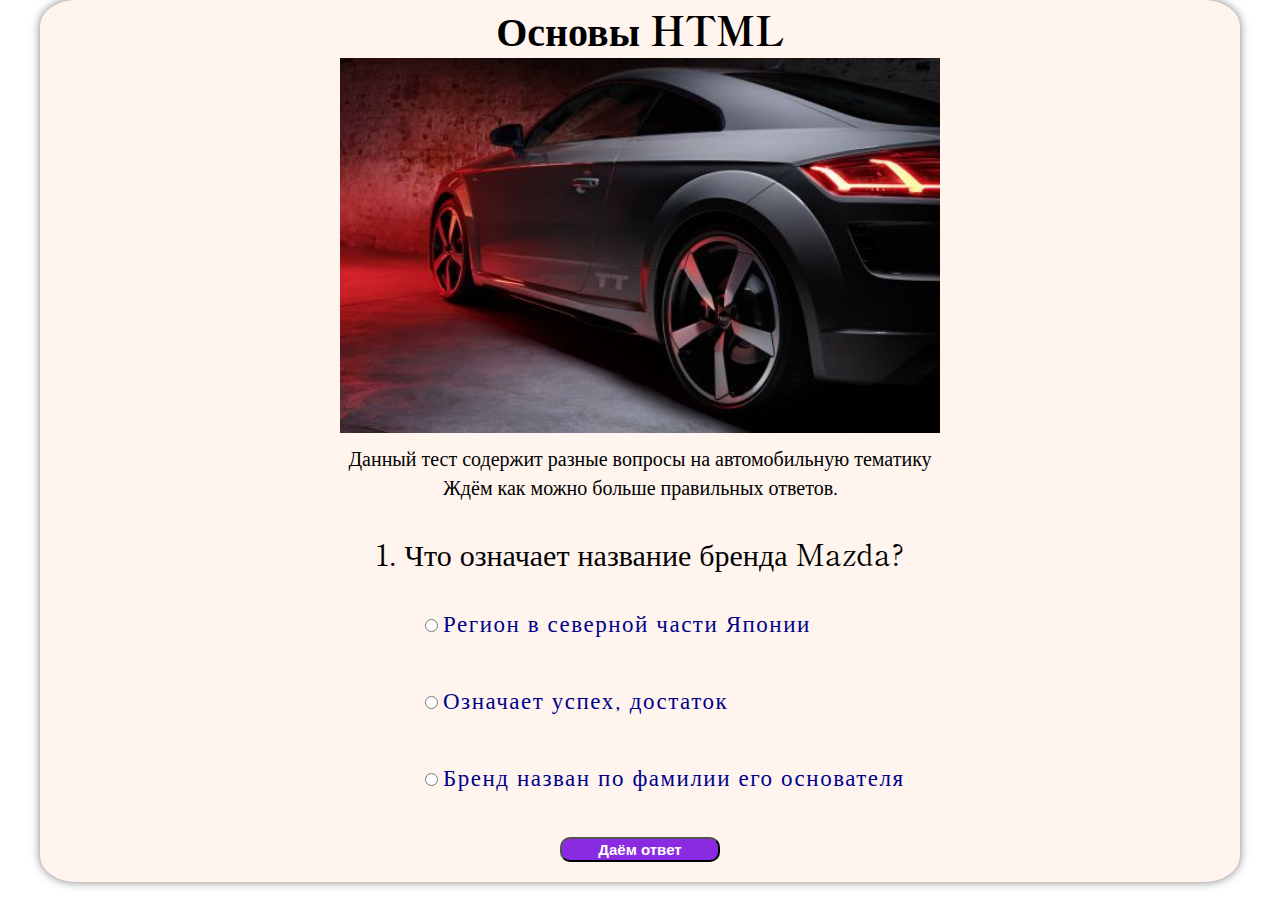
<file: arrays/index.html>
<!DOCTYPE html>
<html lang="en">
  <head>
    <meta charset="UTF-8" />
    <meta
      name="viewport"
      content="width=device-width, user-scalable=no, initial-scale=1.0, maximum-scale=1.0, minimum-scale=1.0"
    />
    <meta http-equiv="X-UA-Compatible" content="ie=edge" />
    <title>Document</title>
    <link rel="preconnect" href="https://fonts.gstatic.com" />
    <link
      href="https://fonts.googleapis.com/css2?family=Shippori+Mincho:wght@800&display=swap"
      rel="stylesheet"
    />
    <link rel="stylesheet" href="style.css" />
  </head>
  <body>
    <div class="container">
      <h2>Основы HTML</h2>
      <div class="top_img" id="im">
        <img id="img" src="img/mem.jpg" />
      </div>
      <p class="description" id="desc">
        Данный тест содержит разные вопросы на автомобильную тематику<br />
        Ждём как можно больше правильных ответов.
      </p>
      <p class="quetion" id="question"></p>
      <p class="item">
        <input type="radio" name="test" id="y1" /><span id="a1"></span>
      </p>
      <p class="item">
        <input type="radio" name="test" id="y2" /><span id="a2"></span>
      </p>
      <p class="item">
        <input type="radio" name="test" id="y3" /><span id="a3"></span>
      </p>

      <button class="button1" id="btn">Даём ответ</button>

      <div class="right_div hidden" id="right_div">
        <p class="right" id="right">Верный ответ</p>
        <button class="button2" id="btn2">Следующий вопрос</button>
      </div>
      <div class="wrong_div hidden" id="wrong_div">
        <p class="wrong" id="wrong">Неверный ответ</p>
        <button class="button3" id="btn1">Посмотреть ответ</button>
      </div>

      <p id="answer" class="hidden"></p>
      <div id="resa" class="results hidden">
        <ul class="results-list">
          <li>0-2 - нужно подтянуть теорию</li>
          <li>3-5 - едём к успеху</li>
          <li>6-8 - отличный результат</li>
        </ul>
      </div>
    </div>
    <input type="hidden" value="0" id="n_question" />

    <script src="js.js"></script>
  </body>
</html>
</file>
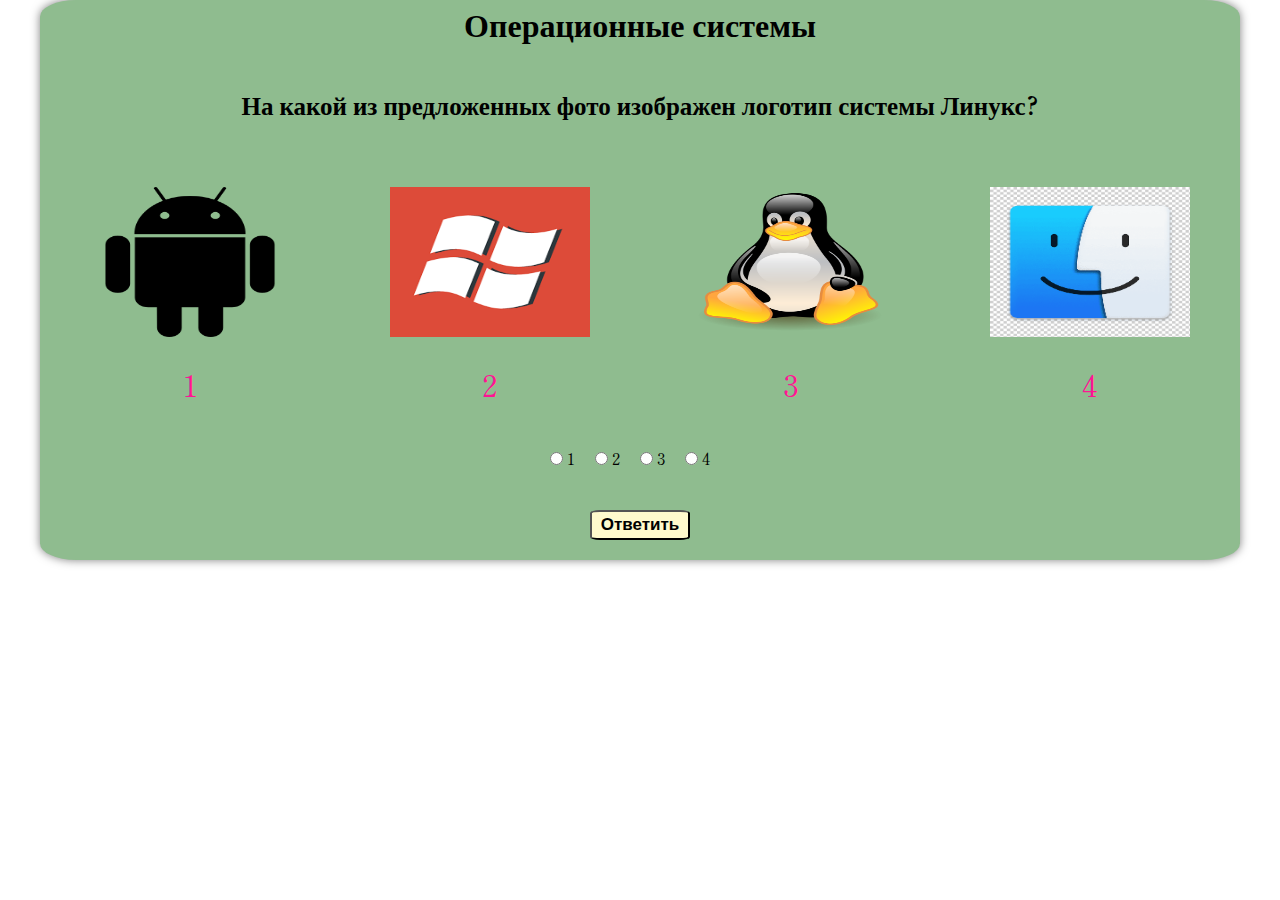
<file: choice operator/index.html>
<!DOCTYPE html>
<html lang="en">
  <head>
    <meta charset="UTF-8" />
    <meta
      name="viewport"
      content="width=device-width, user-scalable=no, initial-scale=1.0, maximum-scale=1.0, minimum-scale=1.0"
    />
    <meta http-equiv="X-UA-Compatible" content="ie=edge" />
    <title>Document</title>
    <link rel="preconnect" href="https://fonts.gstatic.com" />
    <link
      href="https://fonts.googleapis.com/css2?family=Shippori+Mincho:wght@800&display=swap"
      rel="stylesheet"
    />
    <link rel="stylesheet" href="style.css" />
  </head>
  <body>
    <div class="container">
      <h1 class="title">Операционные системы</h1>

      <h3 class="quest">
        На какой из предложенных фото изображен логотип системы Линукс?
      </h3>
      <div class="img">
        <div class="item">
          <img src="img/android.png" alt="flag 1" />
          <p>1</p>
        </div>
        <div class="item">
          <img src="img/windows.png" alt="flag 1" />
          <p>2</p>
        </div>
        <div class="item">
          <img src="img/linux.png" alt="flag 1" />
          <p>3</p>
        </div>
        <div class="item">
          <img src="img/mac.png" alt="flag 1" />
          <p>4</p>
        </div>
      </div>
      <div class="input-style">
        <p><input type="radio" name="color" id="f1" /> 1</p>
        <p><input type="radio" name="color" id="f2" /> 2</p>
        <p><input type="radio" name="color" id="f3" /> 3</p>
        <p><input type="radio" name="color" id="f4" /> 4</p>
      </div>
      <button id="btn" class="answ">Ответить</button>

      <div class="right_answ">
        <p class="right hdn" id="right">Верный ответ</p>
      </div>

      <div class="wrong hdn" id="wrong">
        <div class="wrong-content">
          <p class="wrong1" id="wrong1">Неверно</p>
        </div>

        <button class="answ2" id="btn1">Подсказка с ответом</button>
      </div>
      <p class="correct hdn" id="answer">3</p>
    </div>
    <script src="js.js"></script>
  </body>
</html>
</file>
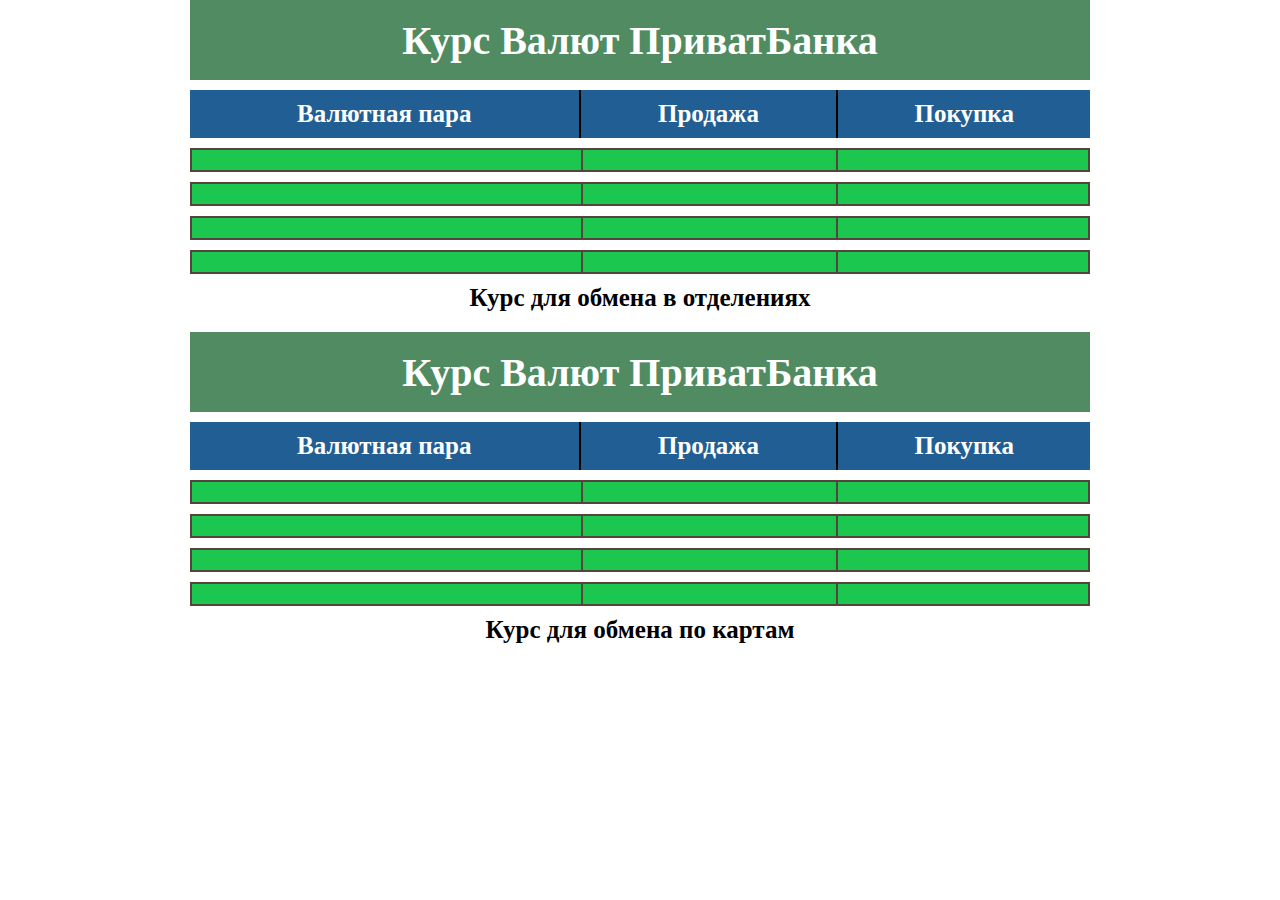
<file: json/index.html>
<!DOCTYPE html>
<html lang="en">
  <head>
    <meta charset="UTF-8" />
    <meta http-equiv="X-UA-Compatible" content="IE=edge" />
    <meta name="viewport" content="width=device-width, initial-scale=1.0" />
    <link rel="stylesheet" href="style.css" />
    <title>Document</title>
  </head>
  <body>
    <section>
      <div class="first-table">
        <h1>Курс Валют ПриватБанка</h1>
        <table>
          <tr>
            <th><span id="curs0">Валютная пара</span></th>
            <th><span id="curs0buy">Продажа</span></th>
            <th><span id="curs0sale">Покупка</span></th>
          </tr>
          <tr>
            <td><span id="curs1"></span></td>
            <td><span id="curs1buy"></span></td>
            <td><span id="curs1sale"></span></td>
          </tr>
          <tr>
            <td><span id="curs2"></span></td>
            <td><span id="curs2buy"></span></td>
            <td><span id="curs2sale"></span></td>
          </tr>
          <tr>
            <td><span id="curs3"></span></td>
            <td><span id="curs3buy"></span></td>
            <td><span id="curs3sale"></span></td>
          </tr>
          <tr>
            <td><span id="curs4"></span></td>
            <td><span id="curs4buy"></span></td>
            <td><span id="curs4sale"></span></td>
          </tr>
        </table>
        <p class="info">Курс для обмена в отделениях</p>
      </div>
      <div class="second-table">
        <h1>Курс Валют ПриватБанка</h1>
        <table>
          <tr>
            <th><span id="cura0">Валютная пара</span></th>
            <th><span id="cura0buy">Продажа</span></th>
            <th><span id="cura0sale">Покупка</span></th>
          </tr>
          <tr>
            <td><span id="cura1"></span></td>
            <td><span id="cura1buy"></span></td>
            <td><span id="cura1sale"></span></td>
          </tr>
          <tr>
            <td><span id="cura2"></span></td>
            <td><span id="cura2buy"></span></td>
            <td><span id="cura2sale"></span></td>
          </tr>
          <tr>
            <td><span id="cura3"></span></td>
            <td><span id="cura3buy"></span></td>
            <td><span id="cura3sale"></span></td>
          </tr>
          <tr>
            <td><span id="cura4"></span></td>
            <td><span id="cura4buy"></span></td>
            <td><span id="cura4sale"></span></td>
          </tr>
        </table>
        <p class="info">Курс для обмена по картам</p>
      </div>
    </section>
    <script src="js.js"></script>
  </body>
</html>
</file>
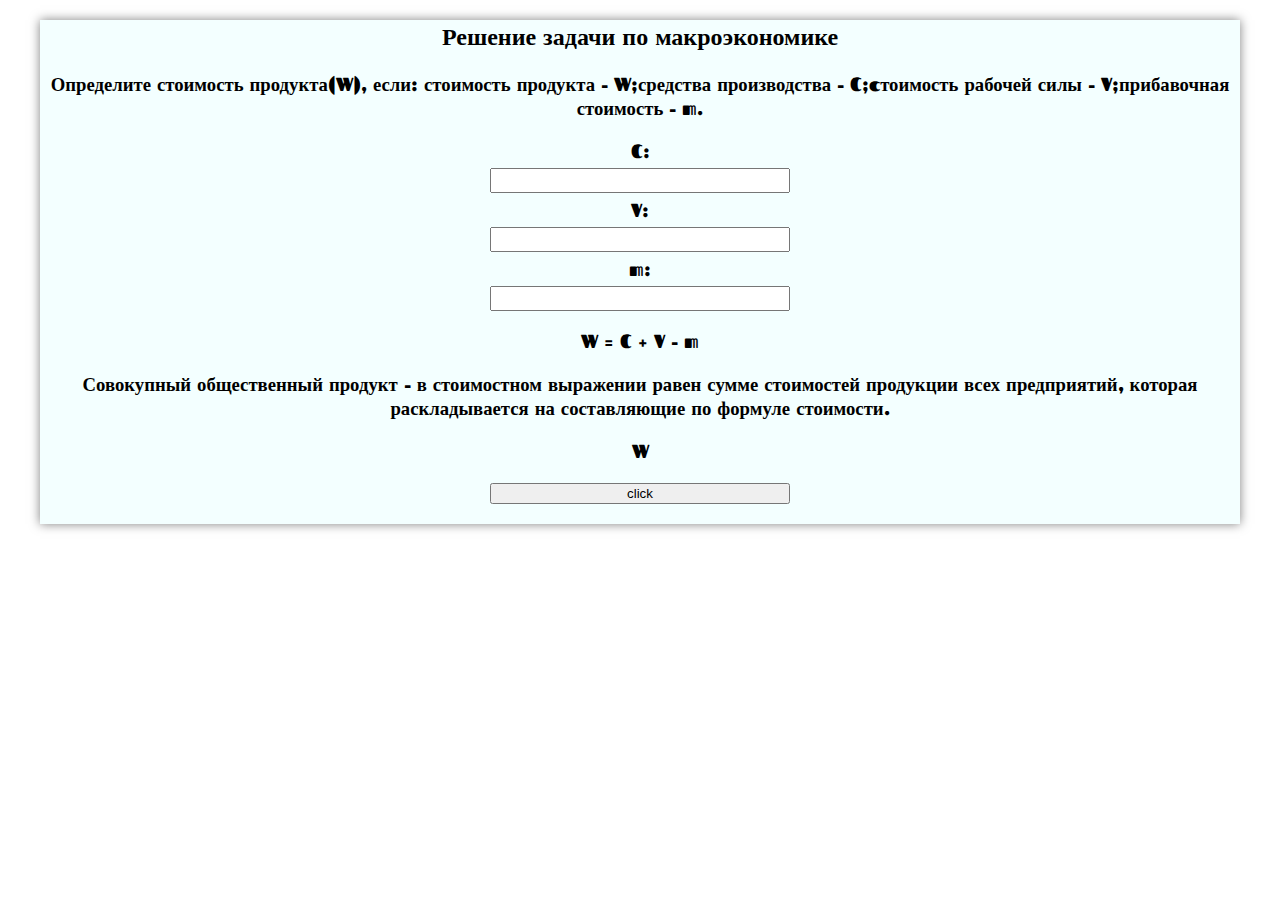
<file: simple calculat/index.html>
<!DOCTYPE html>
<html lang="en">
  <head>
    <meta charset="UTF-8" />
    <meta name="viewport" content="width=device-width, initial-scale=1.0" />
    <title>Решение простой задачи(экономика)</title>
    <link rel="preconnect" href="https://fonts.gstatic.com" />
    <link
      href="https://fonts.googleapis.com/css2?family=Fascinate&display=swap"
      rel="stylesheet"
    />
    <link rel="stylesheet" href="style.css" />
  </head>
  <body>
    <div class="container">
      <h2 class="title">Решение задачи по макроэкономике</h2>
      <h3 class="task">
        Определите стоимость продукта(W), если: стоимость продукта -
        <b>W</b>;средства производства - <b>C</b>;cтоимость рабочей силы -
        <b>V</b>;прибавочная стоимость - <b>m</b>.
      </h3>
      <div class="task-content">
        <h3>C:</h3>
        <input id="first" value="" autocomplete="off" />
        <h3>V:</h3>
        <input id="second" value="" autocomplete="off" />
        <h3>m:</h3>
        <input id="third" value="" autocomplete="off" />
      </div>
      <div class="task-text">
        <h3 class="formula">
          W = C + V - m 
        </h3>
        <h3>
          Совокупный общественный продукт - в стоимостном выражении равен сумме стоимостей продукции всех предприятий,
          которая раскладывается на составляющие по формуле стоимости.
        </h3>
        <h3>W</h3>
        <p id="result"></p>
      </div>
      <div class="button">
        <button id="btn">click</button>
      </div>
    </div>
    <script src="js.js"></script>
  </body>
</html>
</file>
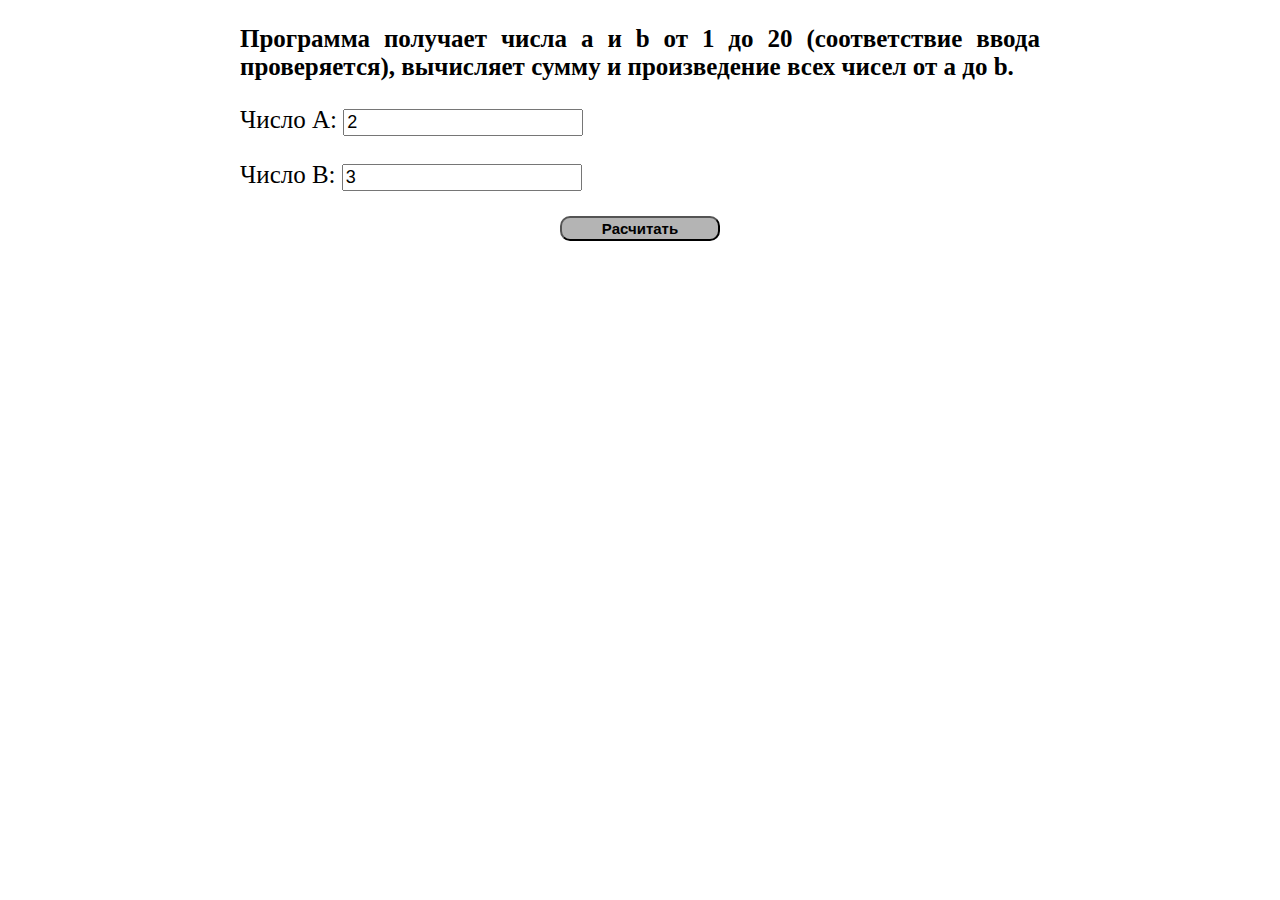
<file: loops/L-1/index.html>
<!doctype html>
<html lang="en">
<head>
    <meta charset="UTF-8">
    <meta name="viewport"
          content="width=device-width, user-scalable=no, initial-scale=1.0, maximum-scale=1.0, minimum-scale=1.0">
    <meta http-equiv="X-UA-Compatible" content="ie=edge">
    <link rel="stylesheet" href="style.css">
    <title>Document</title>
</head>
<body>

<div class="container">
    <h3>
        Программа получает числа a и b от 1 до 20 (соответствие ввода проверяется),
        вычисляет сумму и произведение всех чисел от a до b.
    </h3>
    <div class="main-content">
       <p>Число А: <input type="text" id = "a" value="2"></p>
       
       <p>Число B: <input type="text" id = "b" value="3"></p>
    </div>
    <div class="button">
    <button id = "btn">Расчитать</button>
    </div>
<p id="answer"></p>
</div>
<script src = "js.js"></script>
</body>
</html>
</file>
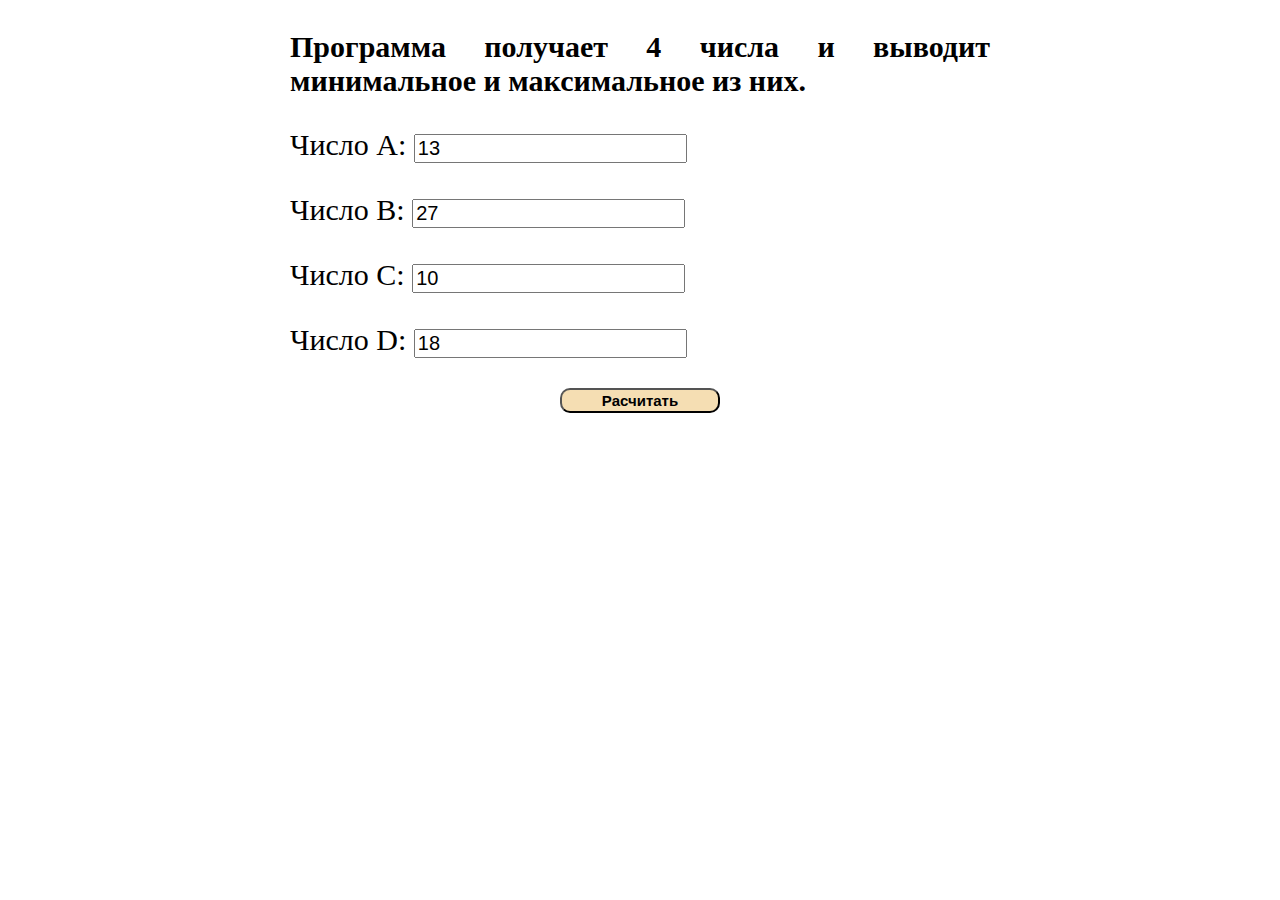
<file: loops/L-4/index.html>
<!doctype html>
<html lang="en">
<head>
    <meta charset="UTF-8">
    <meta name="viewport"
          content="width=device-width, user-scalable=no, initial-scale=1.0, maximum-scale=1.0, minimum-scale=1.0">
    <meta http-equiv="X-UA-Compatible" content="ie=edge">
    <link rel="stylesheet" href="style.css">
    <title>Document</title>
</head>
<body>

<div class="container">
    <h3>
        Программа получает 4 числа и выводит минимальное и максимальное из них.
    </h3>
    <div class="main-content">
        <p>Число А: <input type="text" id = "a" value="13" ></p>
        <p>Число B: <input type="text" id = "b" value="27"></p>
        <p>Число C: <input type="text" id = "c" value="10"></p>
        <p>Число D: <input type="text" id = "d" value="18"></p>
    </div>
    <div class="button">
        <button id = "btn">Расчитать</button>
    </div>
    <p id="answer"></p>
    <p id="answer2"></p>
</div>
<script src = "js.js"></script>
</body>
</html>
</file>
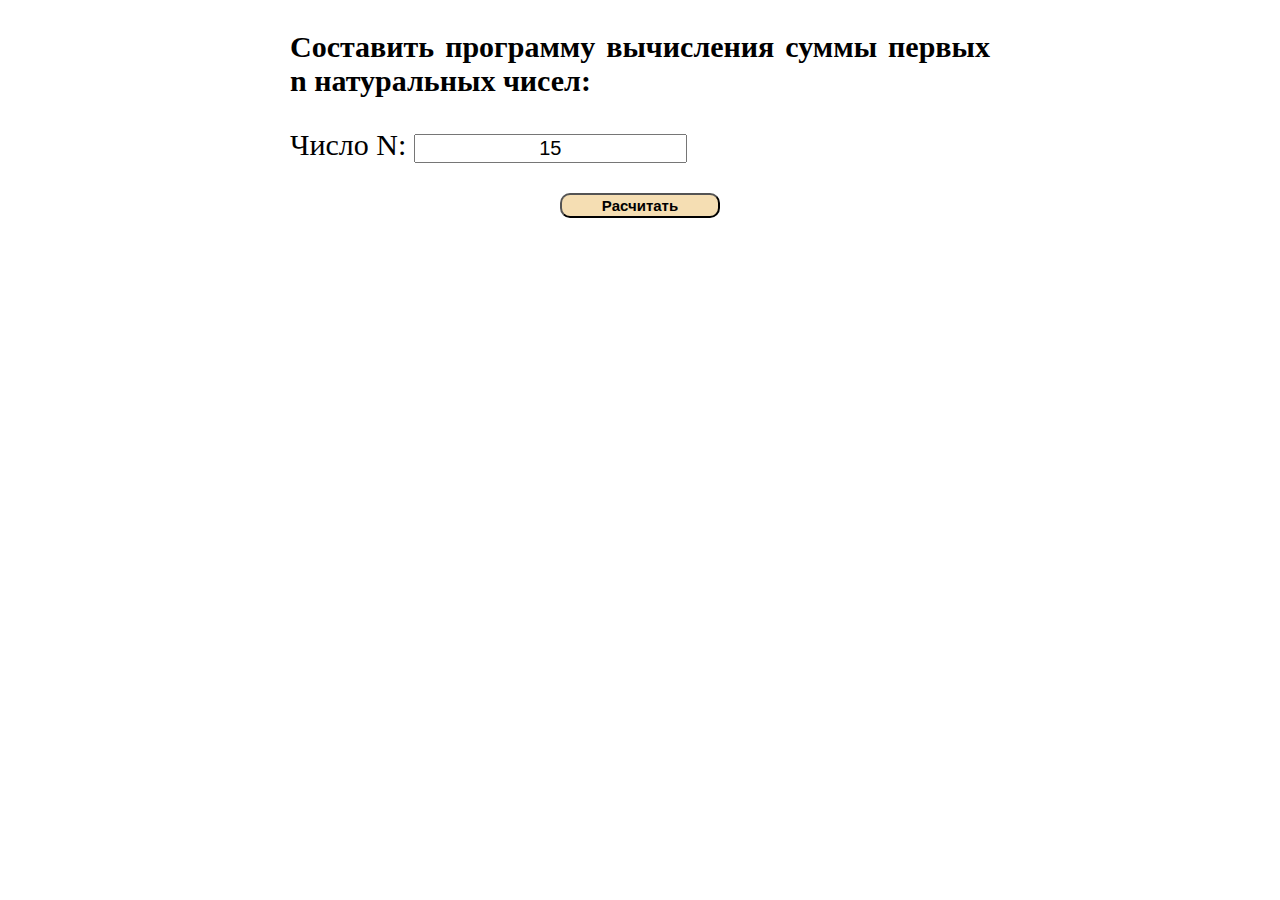
<file: loops/L-5/index.html>
<!doctype html>
<html lang="en">
<head>
    <meta charset="UTF-8">
    <meta name="viewport"
          content="width=device-width, user-scalable=no, initial-scale=1.0, maximum-scale=1.0, minimum-scale=1.0">
    <meta http-equiv="X-UA-Compatible" content="ie=edge">
    <link rel="stylesheet" href="style.css">
    <title>Document</title>
</head>
<body>
<div class="container">
<h3>
    Составить программу вычисления суммы первых n натуральных чисел:
</h3>
    <p class="number">Число N: <input type="text" id = "n" value="15"></p>
    <div class="button">
        <button id = "btn">Расчитать</button>
    </div>
    <p class="answer" id="answer"></p>
</div>

<script src = "js.js"></script>
</body>
</html>
</file>
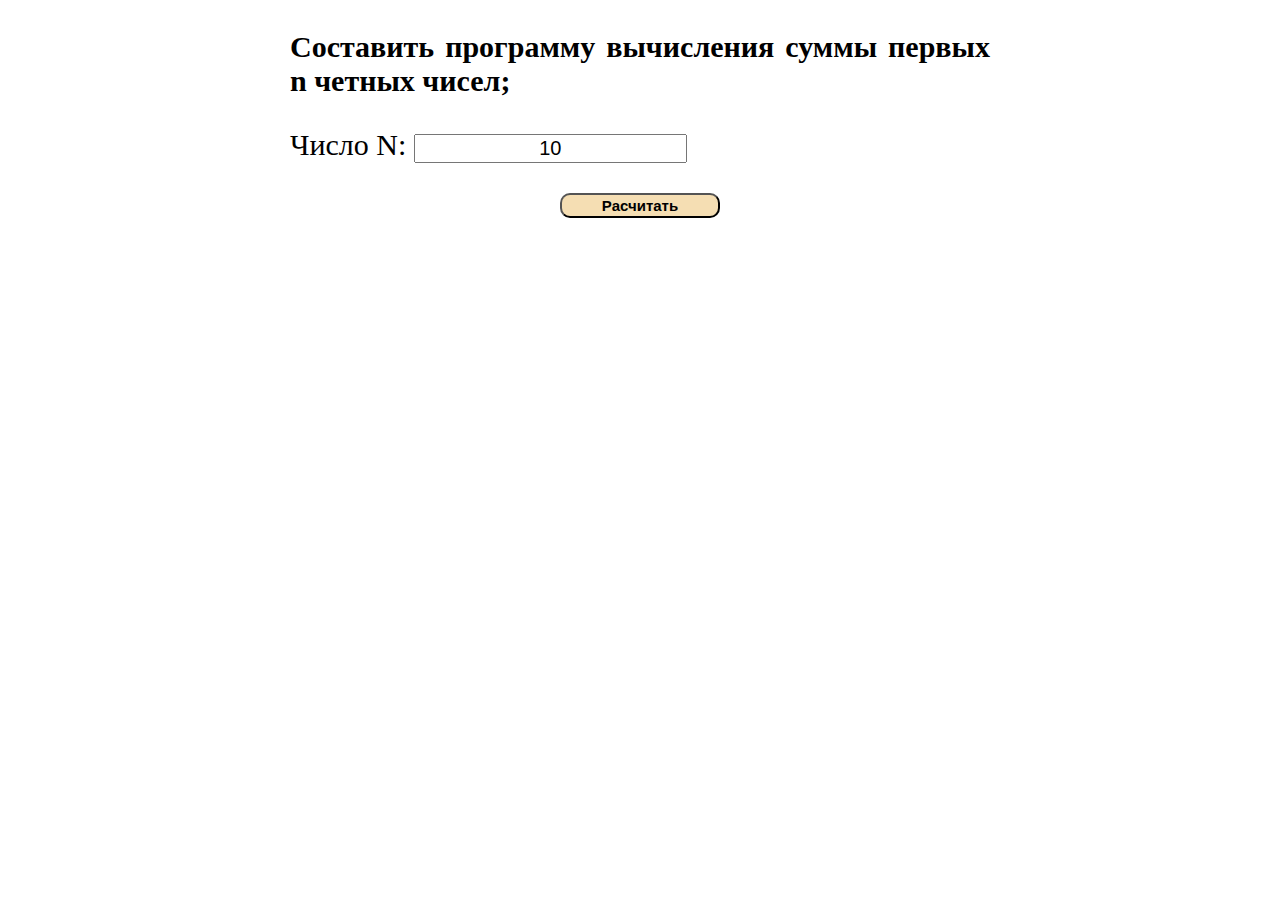
<file: loops/L-6/index.html>
<!doctype html>
<html lang="en">
<head>
    <meta charset="UTF-8">
    <meta name="viewport"
          content="width=device-width, user-scalable=no, initial-scale=1.0, maximum-scale=1.0, minimum-scale=1.0">
    <meta http-equiv="X-UA-Compatible" content="ie=edge">
    <link rel="stylesheet" href="style.css">
    <title>Document</title>
</head>
<body>
<div class="container">
    <h3>
        Составить программу вычисления суммы первых n четных чисел;
    </h3>
    <p class="number">Число N: <input type="text" id = "n" value="10"></p>
    <div class="button">
        <button id = "btn">Расчитать</button>
    </div>
    <p class="answer" id="answer"></p>
</div>

<script src = "js.js"></script>
</body>
</html>
</file>
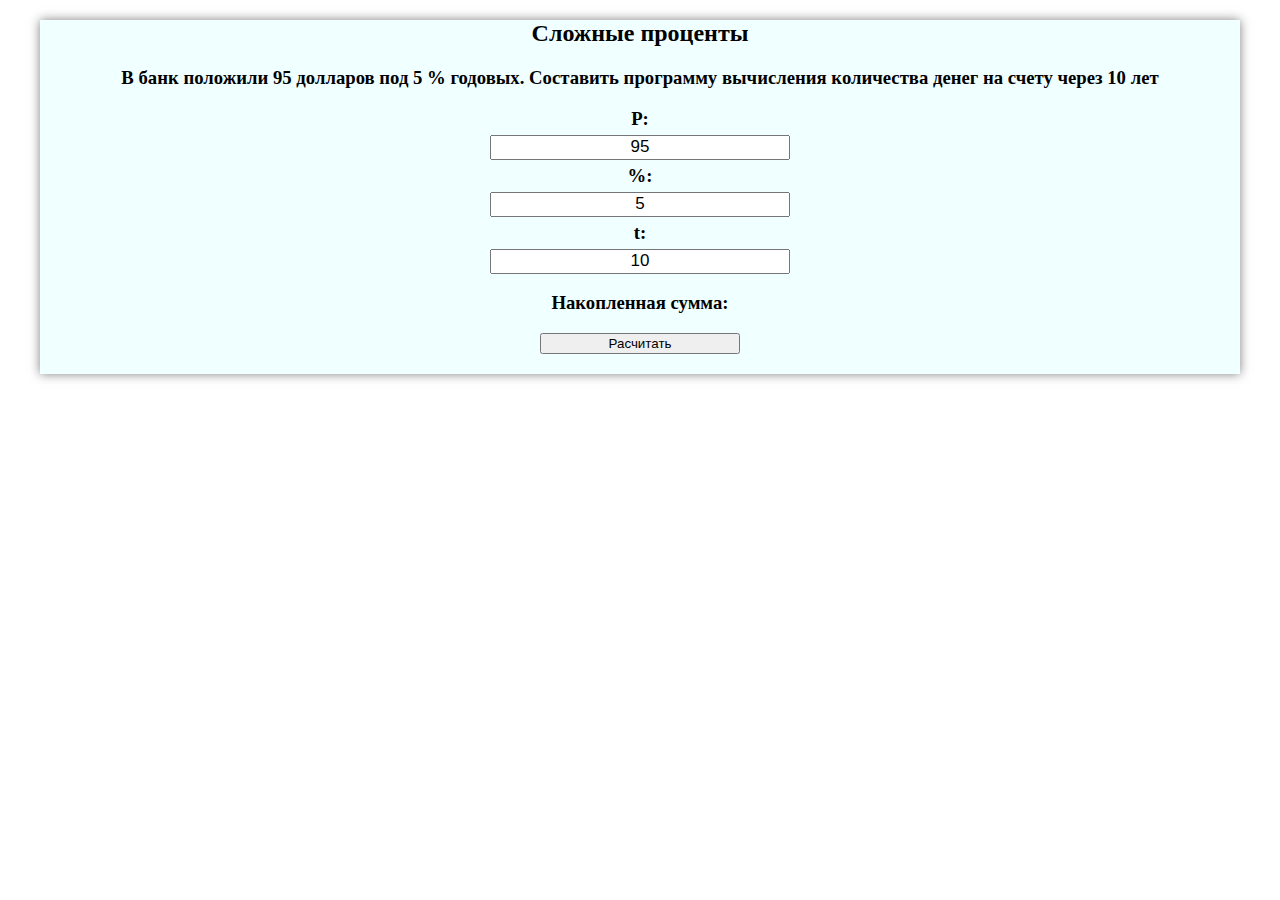
<file: loops/L-7/index.html>
<!DOCTYPE html>
<html lang="en">
<head>
    <meta charset="UTF-8">
    <meta name="viewport" content="width=device-width, initial-scale=1.0">
    <title>Calculator</title>
    <link rel="preconnect" href="https://fonts.gstatic.com">
    <link rel="stylesheet" href="style.css">
</head>
<body>


<div class="container">
    <h2 class="title"> Сложные проценты </h2>
    <h3 class="task"> В банк положили 95 долларов под 5 % годовых.
        Составить программу вычисления количества денег на счету через 10 лет</h3>
    <div class="task-content">
        <h3> P:</h3><input id="p" value="95" autocomplete="off">
        <h3> %:</h3><input id="pr" value="5" autocomplete="off">
        <h3> t:</h3><input id="t" value="10" autocomplete="off">
    </div>
    <div class="task-text">
        <h3> Накопленная сумма:</h3> <p id="res"></p></div>
    <div class="button">
        <button id="btn"> Расчитать </button>
    </div>


</div>
<script src="jss.js"></script>
</body>
</html>
</file>
<file: arrays/style.css>
* {
  box-sizing: border-box;
  margin: 0;
  padding: 0;
  text-align: center;
  margin-bottom: 20px;
}
body {
  margin: 0;
}
.container {
  font-family: "Shippori Mincho", serif;
  width: 1200px;
  border-radius: 3%;
  margin: 0 auto;
  box-shadow: 0 0 10px rgba(0, 0, 0, 0.5);
  background: seashell;
}

.right {
  color: black;
  background-color: rgba(0, 200, 0, 0.5);
  border-radius: 5px;
  padding-left: 5px;
}
.wrong {
  background-color: rgb(255, 44, 55);
  border-radius: 5px;
  padding-left: 5px;
}
.hidden {
  display: none;
}

.opend {
  background-color: skyblue;
}
input,
button {
  cursor: pointer;
}
h2 {
  margin: 0;
  font-size: 40px;
}
.description {
  color: black;
  font-size: 20px;
}
.quetion {
  color: black;
  font-size: 30px;
}
span {
  margin-left: 5px;
}
.item {
  letter-spacing: 1.5px;
  font-size: 23px;
  color: darkblue;
  text-align: initial;
  margin-left: 385px;
}
.button1 {
  color: white;
  font-size: 15px;
  border-radius: 10px;
  background: blueviolet;
  width: 160px;
  height: 25px;
  font-weight: bold;
}
.button2 {
  color: white;
  font-size: 15px;
  border-radius: 10px;
  background: mediumseagreen;
  width: 160px;
  height: 25px;
  font-weight: bold;
}
.button3 {
  color: white;
  font-size: 15px;
  border-radius: 10px;
  background: brown;
  width: 160px;
  height: 25px;
  font-weight: bold;
}
.top_img {
  margin-bottom: 5px;
}
.top_img img {
  margin: 0;
  width: 600px;
  height: 375px;
}
.right_div,
.wrong {
  color: black;
  margin-left: 400px;
  width: 400px;
}
p {
  color: brown;
  padding-bottom: 10px;
  font-size: 25px;
}
.results {
  width: 500px;
  margin: 10px 360px 10px;
  padding-bottom: 10px;
  font-size: 20px;
}

.results ul {
  list-style: none;
}
.results-list li:last-child {
  margin-bottom: 7px;
}
.results-list {
  border: 1px solid darkslateblue;
  border-radius: 20px;
  margin-bottom: 15px;
  margin-top: 5px;
}
</file>
<file: choice operator/style.css>
* {
  box-sizing: border-box;
  margin: 0;
  padding: 0;
  text-align: center;
  margin-bottom: 20px;
}
.container {
  font-family: "Shippori Mincho", serif;
  width: 1200px;
  border-radius: 3%;
  margin: 0 auto;
  box-shadow: 0 0 10px rgba(0, 0, 0, 0.5);
  background: darkseagreen;
}
h3 {
  font-size: 25px;
  padding-bottom: 45px;
}
.title {
  text-align: center;
  padding-bottom: 20px;
}

.img {
  display: flex;
  justify-content: space-around;
  margin: 0;
}
img {
  width: 200px;
  height: 150px;
}
.item p {
  font-size: 30px;
  color: deeppink;
}
input {
  margin: 0;
}
.input-style {
  justify-content: center;
  display: flex;
}
.input-style p {
  margin-right: 20px;
}
.answ,
.answ2 {
  font-size: 17px;
  cursor: pointer;
  background: lemonchiffon;
  border-radius: 10%;
  font-weight: bold;
  height: 30px;
}
.answ {
  width: 100px;
}
.answ2 {
  width: 180px;
  margin: 0;
}
.right {
  background-color: rgba(0, 200, 0, 0.5);
}
.wrong1 {
  background-color: rgb(255, 44, 55);
}
.right_answ,
.wrong-content {
  display: flex;
  justify-content: center;
  margin: 0;
}
.right,
.wrong1 {
  padding-bottom: 5px;
  font-size: 20px;
  width: 300px;
  align-content: center;
  border-radius: 5px;
}

.hdn {
  padding-bottom: 20px;
  font-size: 22px;
  display: none;
}

.opend {
  background-color: skyblue;
}
.correct {
  font-size: 20px;
  padding-bottom: 20px;
  margin-top: -17px;
}
</file>
<file: json/style.css>
* {
  padding: 0;
  margin: 0;
}
section {
  width: 900px;
  margin: 0 auto;
}
h1 {
  color: white;
  font-size: 40px;
  background: #508b62;
  height: 80px;
  align-items: center;
  display: flex;
  justify-content: center;
}
table {
  width: 900px;
  border-spacing: 0 10px;
  font-weight: bold;
}
th {
  padding: 10px 20px;
  background: #215e94;
  color: white;
  border-right: 2px solid black;
  font-size: 25px;
}
th:last-child {
  border-right: none;
}
td {
  font-size: 25px;
  border-left: 2px solid #56433d;
  background: #1bc74f;
  vertical-align: middle;
  padding: 10px;
  text-align: center;
  border-top: 2px solid #56433d;
  border-bottom: 2px solid #56433d;
  border-right: 2px solid #56433d;
}
td:first-child {
  border-left: 2px solid #56433d;
  border-right: none;
}
td:last-child {
  border-left: none;
}
.second-table {
  padding-top: 20px;
}
p {
  text-align: center;
  font-weight: bold;
  font-size: 25px;
}
</file>
<file: simple calculat/style.css>
* {
  box-sizing: border-box;
}
body {
  font-family: "Fascinate", cursive;
}
.container {
  width: 1200px;
  margin: 0 auto;
  background: rgba(240, 255, 255, 0.829);
  box-shadow: 0 0 10px rgba(0, 0, 0, 0.5);
}
.task-content h3 {
  margin: 5px;
}
h3,
h2,
button {
  text-align: center;
}
.task-content,
.task-text,
.button {
  text-align: center;
}
input {
  font-size: 20px;
  text-align: center;
  padding: 10px;
  height: 25px;
  width: 300px;
}
.task-text {
  margin: 0 35px;
}
button {
  cursor: pointer;
  width: 300px;
  margin-bottom: 20px;
}
p {
  font-size: 24px;
  margin: 15px 0;
}
</file>
<file: loops/L-1/style.css>
* {
    font-size: 25px;
}
.container {
    width: 800px;
    margin: 0 auto;
}
.main-content
{
    display: block;
}
button {
    color: black;
    font-size: 15px;
    border-radius: 10px;
    background: rgb(180, 180, 180);
    width: 160px;
    height: 25px;
    font-weight: bold;
    cursor: pointer;
}
.button {
    display: flex;
    justify-content: center;
}
h3 {
    text-align: justify;
}
input {
    font-size: 18px;
}
</file>
<file: loops/L-4/style.css>
* {
    font-size: 30px;
}
.container {
    width: 700px;
    margin: 0 auto;
}
.main-content
{
    display: block;
}
button {
    color: black;
    font-size: 15px;
    border-radius: 10px;
    background: wheat;
    width: 160px;
    height: 25px;
    font-weight: bold;
    cursor: pointer;
}
.button {
    display: flex;
    justify-content: center;
}
h3 {
    text-align: justify;
}
input {
    font-size: 20px;
}
</file>
<file: loops/L-5/style.css>
* {
    font-size: 30px;
}
.container {
    width: 700px;
    margin: 0 auto;
}
button {
    color: black;
    font-size: 15px;
    border-radius: 10px;
    background: wheat;
    width: 160px;
    height: 25px;
    font-weight: bold;
    cursor: pointer;
}
.button {
    display: flex;
    justify-content: center;
}
h3 {
    text-align: justify;
}
input {
    text-align: center;
    font-size: 20px;
}
.number {
    display: block;
}
.answer {
    display: block;
}
</file>
<file: loops/L-6/style.css>
* {
    font-size: 30px;
}
.container {
    width: 700px;
    margin: 0 auto;
}
button {
    color: black;
    font-size: 15px;
    border-radius: 10px;
    background: wheat;
    width: 160px;
    height: 25px;
    font-weight: bold;
    cursor: pointer;
}
.button {
    display: flex;
    justify-content: center;
}
h3 {
    text-align: justify;
}
input {
    text-align: center;
    font-size: 20px;
}
.number {
    display: block;
}
.answer {
    display: block;
}
</file>
<file: loops/L-7/style.css>
* {
    box-sizing: border-box;
}
.container {
    width: 1200px;
    margin: 0 auto;
    background: azure;
    box-shadow: 0 0 10px rgba(0,0,0,0.5);
}
.task-content h3 {
    margin: 5px;
}
h3,h2, button{
    text-align: center;
}
.task-content, .task-text, .button {
    text-align: center;
}
input {
    font-size: 17px;
    text-align: center;
    padding: 10px;
    height: 25px;
    width: 300px;
}
.task-text {
    margin: 0 35px;
}
button {
    cursor: pointer;
    width: 200px;
    margin-bottom: 20px;
}
p {
    font-size: 25px;
    margin: 15px 0;
}
</file>
